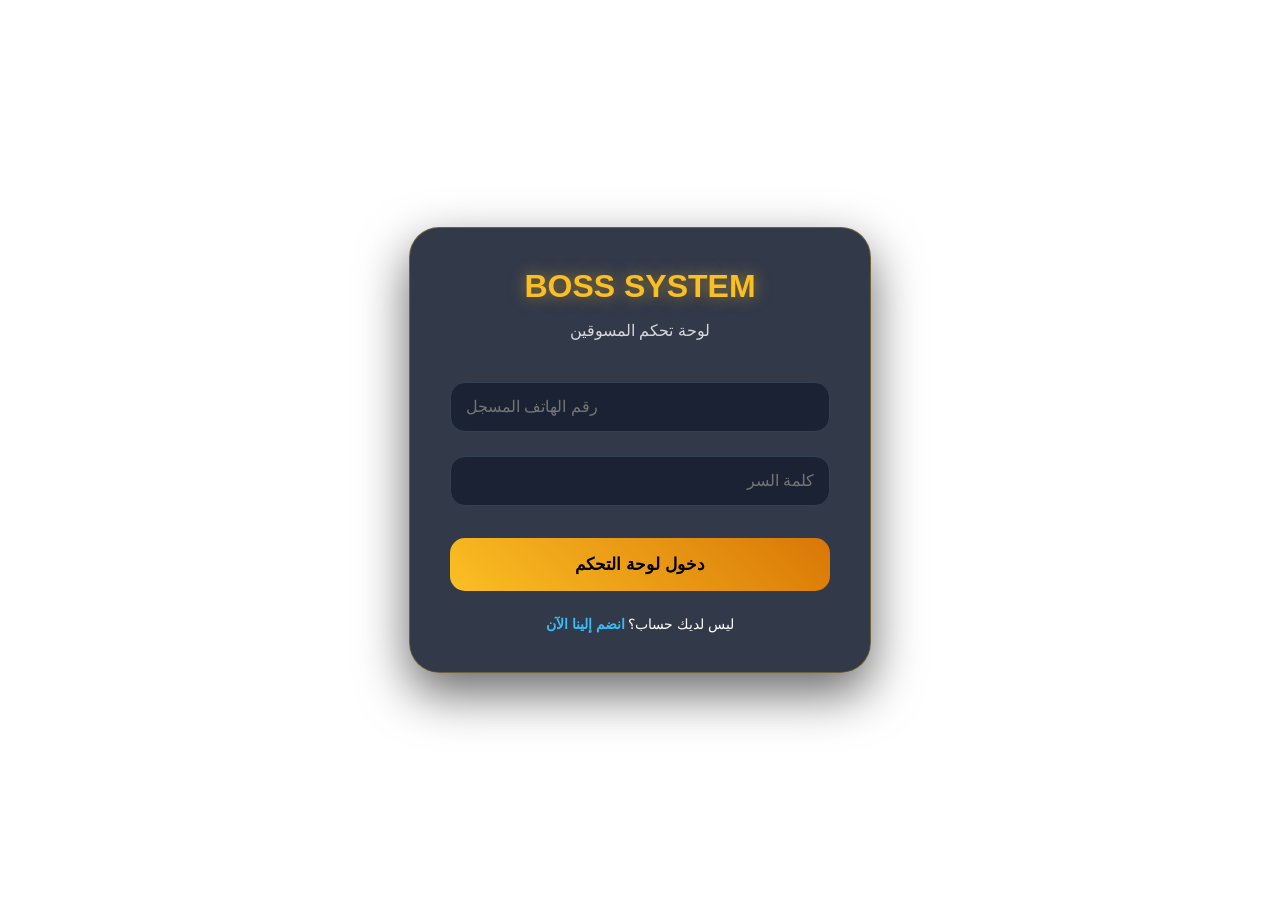
<file: login.html>
<!DOCTYPE html>
<html lang="ar" dir="rtl">
<head>
    <meta charset="UTF-8">
    <meta name="viewport" content="width=device-width, initial-scale=1.0">
    <title>دخول الموظفين | BOSS SYSTEM</title>
    <style>
        :root { --gold: #fbbf24; --blue: #38bdf8; --glass: rgba(15, 23, 42, 0.85); }
        body { margin: 0; background: url('https://files.catbox.moe/n4mjhu.png') center/cover no-repeat fixed; font-family: 'Segoe UI', sans-serif; display: flex; justify-content: center; align-items: center; min-height: 100vh; color: white; }
        
        .login-card { background: var(--glass); backdrop-filter: blur(15px); padding: 40px; border-radius: 30px; border: 1px solid rgba(251, 191, 36, 0.3); width: 90%; max-width: 380px; text-align: center; box-shadow: 0 20px 50px rgba(0,0,0,0.6); }
        .logo { font-size: 32px; font-weight: 900; color: var(--gold); text-shadow: 0 0 15px rgba(251, 191, 36, 0.5); margin-bottom: 10px; }
        
        input { width: 100%; padding: 15px; margin: 12px 0; background: rgba(15, 23, 42, 0.7); border: 1px solid #334155; border-radius: 15px; color: white; font-size: 16px; transition: 0.3s; box-sizing: border-box; outline: none; }
        input:focus { border-color: var(--gold); box-shadow: 0 0 10px rgba(251, 191, 36, 0.2); }

        button { width: 100%; padding: 16px; background: linear-gradient(45deg, var(--gold), #d97706); border: none; border-radius: 15px; color: #000; font-weight: 800; font-size: 17px; cursor: pointer; margin-top: 20px; transition: 0.4s; }
        button:hover { transform: translateY(-3px); box-shadow: 0 10px 20px rgba(217, 119, 6, 0.3); }

        .links { margin-top: 25px; font-size: 14px; }
        .links a { color: var(--blue); text-decoration: none; font-weight: bold; }
    </style>
</head>
<body>

    <div class="login-card">
        <div class="logo">BOSS SYSTEM</div>
        <p style="opacity: 0.8; margin-bottom: 30px;">لوحة تحكم المسوقين</p>
        
        <input type="tel" id="uPhone" placeholder="رقم الهاتف المسجل">
        <input type="password" id="uPass" placeholder="كلمة السر">
        
        <button onclick="checkUser()" id="logBtn">دخول لوحة التحكم</button>
        
        <div class="links">
            ليس لديك حساب؟ <a href="register.html">انضم إلينا الآن</a>
        </div>
    </div>

    <script>
     async function userLogin() {
    const phone = document.getElementById('uPhone').value;
    const pass = document.getElementById('uPass').value;
    const btn = document.getElementById('logBtn');

    if(!phone || !pass) { alert("يا بطل، كمل بياناتك الأول!"); return; }

    btn.innerText = "جاري التحقق أوتوماتيكياً...";
    btn.disabled = true;

    try {
        // الرابط الجديد بتاعك (جوجل سكريبت)
        const response = await fetch('https://script.google.com/macros/s/AKfycbwIyxtO1oy9IblAWqppLTgYmDz72RtsclYJmmE-bh98br-YRKWcn9XTQBflxf-_UO4T/exec');
        const allUsers = await response.json();
        
        // بيدور على الموظف برقم تليفونه والباسورد
        const user = allUsers.find(u => u.Phone == phone && u.Password == pass);

        if(user) {
            if(user.Status === "Active") {
                localStorage.setItem('boss_user', JSON.stringify(user));
                window.location.href = 'user-dash.html'; // هيدخلك اللوحة
            } else {
                alert("⚠️ حسابك لسه قيد المراجعة.. غير الحالة لـ Active في الشيت!");
                resetBtn();
            }
        } else {
            alert("❌ الرقم أو كلمة السر غلط!");
            resetBtn();
        }
    } catch(e) {
        alert("حدث خطأ في الاتصال بالسيرفر الجديد");
        resetBtn();
    }
}

function resetBtn() {
    const btn = document.getElementById('logBtn');
    btn.innerText = "دخول لوحة التحكم";
    btn.disabled = false;

        }
    </script>
</body>
</html>
</file>
